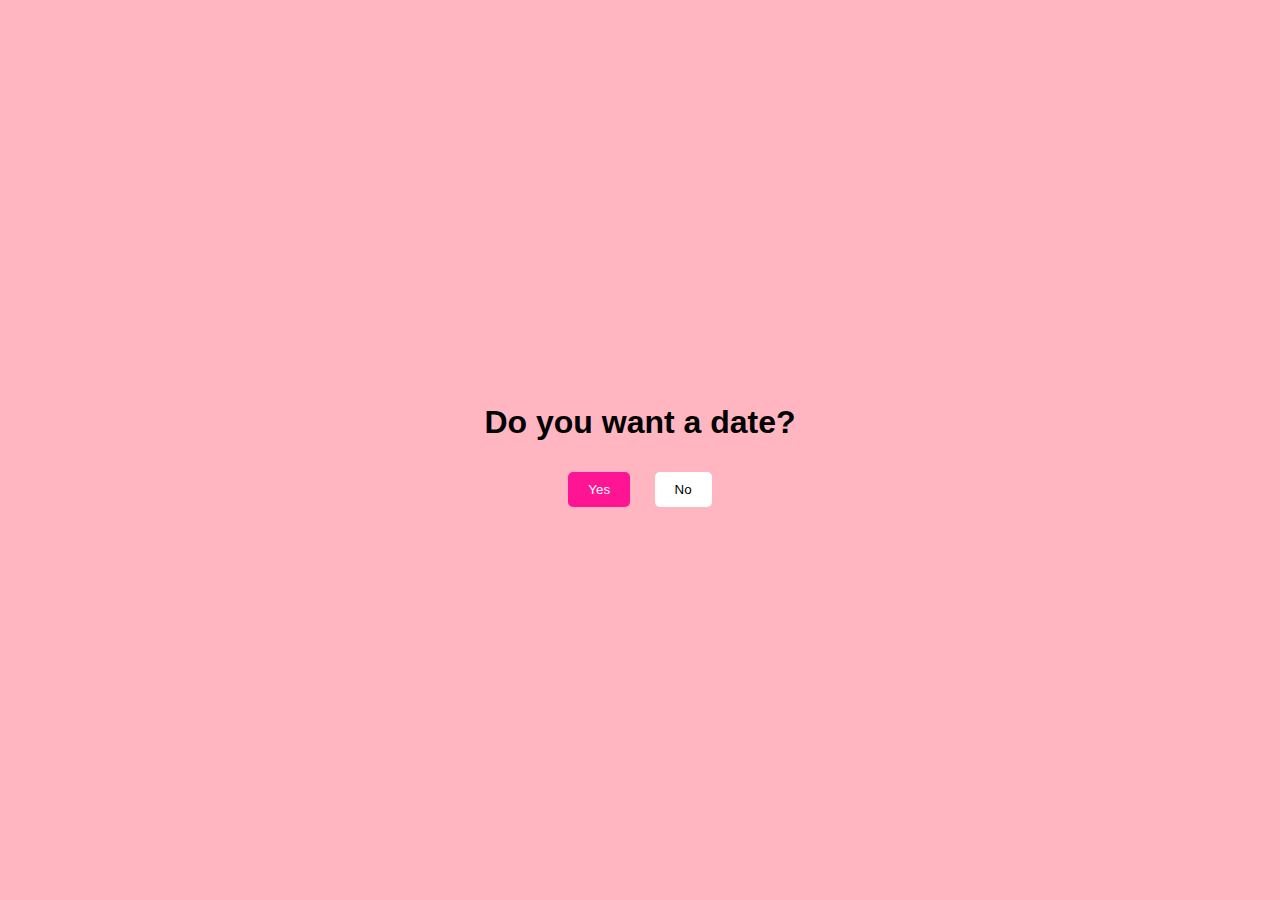
<file: index.html>
<!DOCTYPE html>
<html lang="en">
<head>
    <meta charset="UTF-8">
    <meta name="viewport" content="width=device-width, initial-scale=1.0">
    <title>Simple Website</title>
    <link rel="stylesheet" href="style.css">
</head>
<body>
    <div class="container">
        <div class="content">
            <h1 id="question">Do you want a date?</h1>
            <button id="yesButton">Yes</button>
            <button id="noButton">No</button>
        </div>
    </div>

    <script src="script.js"></script>
</body>
</html>
</file>
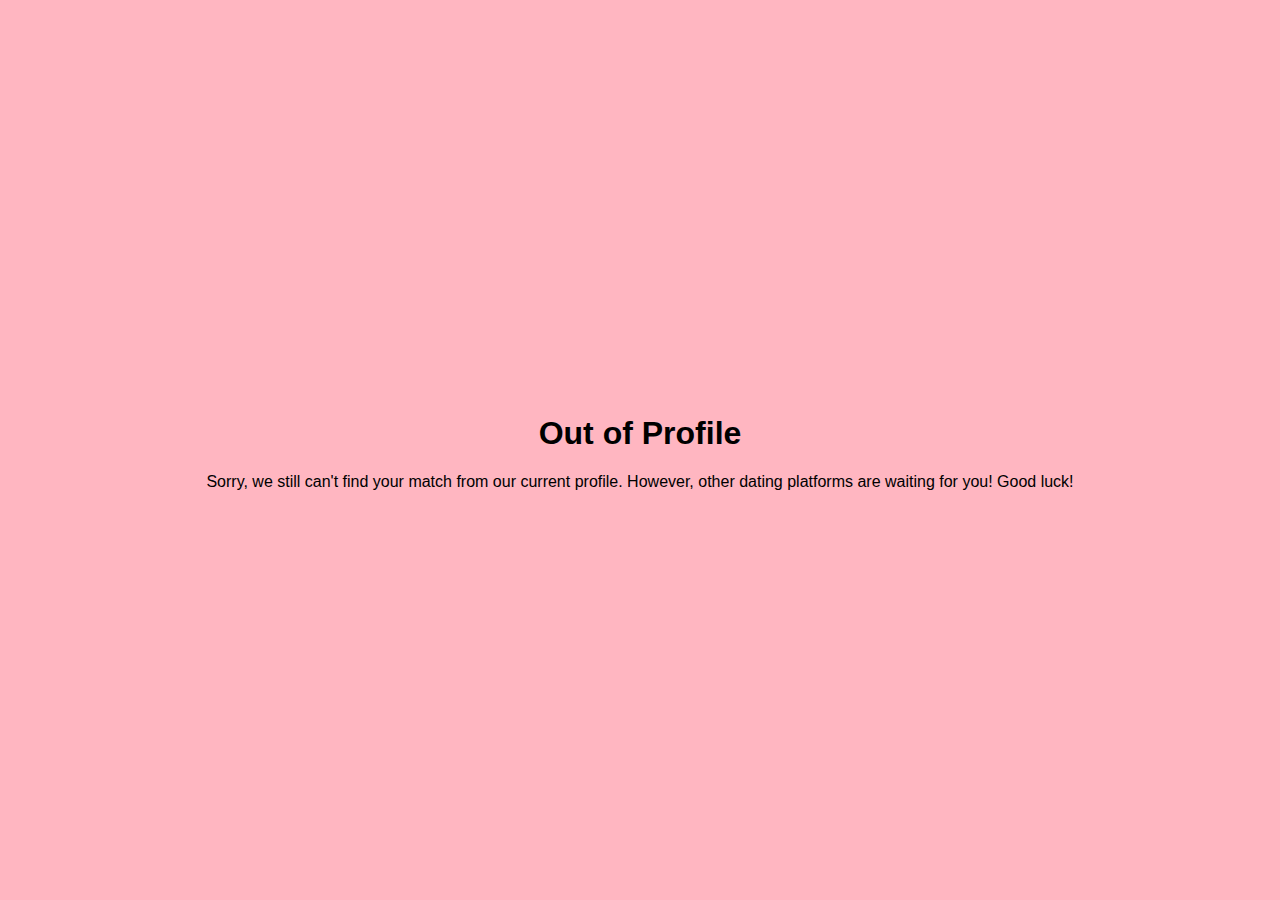
<file: decline.html>
<!DOCTYPE html>
<html lang="en">
<head>
    <meta charset="UTF-8">
    <meta name="viewport" content="width=device-width, initial-scale=1.0">
    <title>Out of Profile</title>
    <link rel="stylesheet" href="style.css">
</head>
<body>
    <div class="container">
        <div class="content">
            <h1 style="font-weight: bold;">Out of Profile</h1>
            <p>Sorry, we still can't find your match from our current profile. However, other dating platforms are waiting for you! Good luck!</p>
        </div>
    </div>
</body>
</html>
</file>
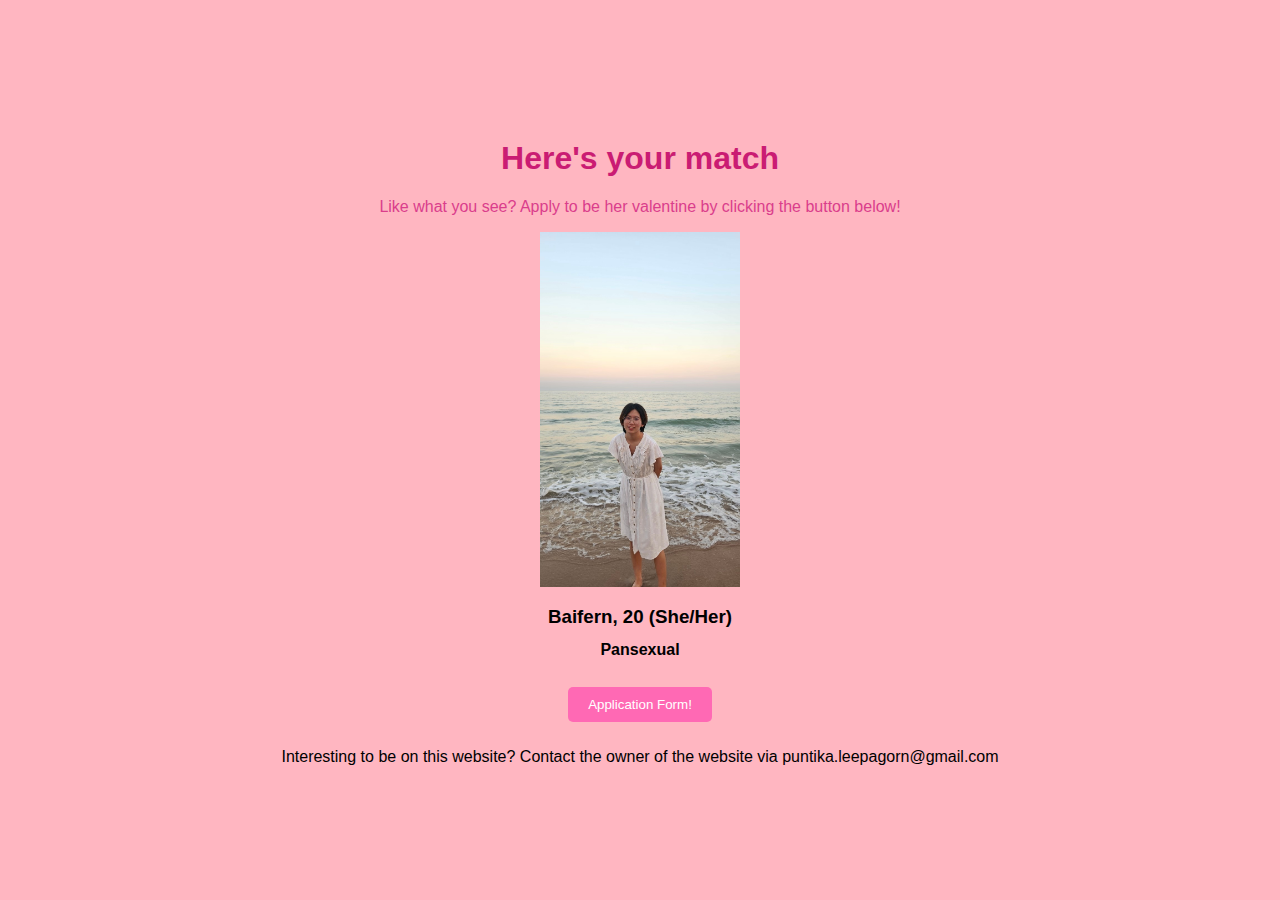
<file: gotoform.html>
<!DOCTYPE html>
<html lang="en">
<head>
    <meta charset="UTF-8">
    <meta name="viewport" content="width=device-width, initial-scale=1.0">
    <title>Click Me</title>
    <style>
        body, html {
            height: 100%;
            margin: 0;
            padding: 0;
            font-family: Arial, sans-serif;
        }

        .container {
            display: flex;
            align-items: center;
            justify-content: center;
            height: 100vh; /* Use the full height of the viewport */
            background-color: lightpink;
        }

        .content {
            text-align: center;
        }

        button {
            margin: 10px;
            padding: 10px 20px;
            border: none;
            cursor: pointer;
            border-radius: 5px;
        }

        button#clickButton {
            background-color: #ff69b4; /* Same shade of pink */
            color: #fff;
        }
    </style>
</head>
<body>
    <div class="container">
        <div class="content">
            <h1 style="color: #ca1c73;">Here's your match</h1>
            <p style="color: #da3e8c;">Like what you see? Apply to be her valentine by clicking the button below!</p>
            <img src="mypic.jpg" alt="Her Picture" style="width: 200px; height: auto;">
            <h3 style="line-height: 0.7;">Baifern, 20 (She/Her) </h3>
            <h4 style="line-height: 0.7;"> Pansexual </h4>
            <button id="clickButton" onclick="redirectToForm()">Application Form!</button>
            <p>Interesting to be on this website? Contact the owner of the website via puntika.leepagorn@gmail.com</p>
        </div>
    </div>

    <script>
        function redirectToForm() {
            // Redirect to the specified link
            window.location.href = "https://docs.google.com/forms/d/156mpFRp_djBgplu6P8wk26wu0RUtJuoojfSZvbELbU0/edit?edit_requested=true";
        }
    </script>
</body>
</html>
</file>
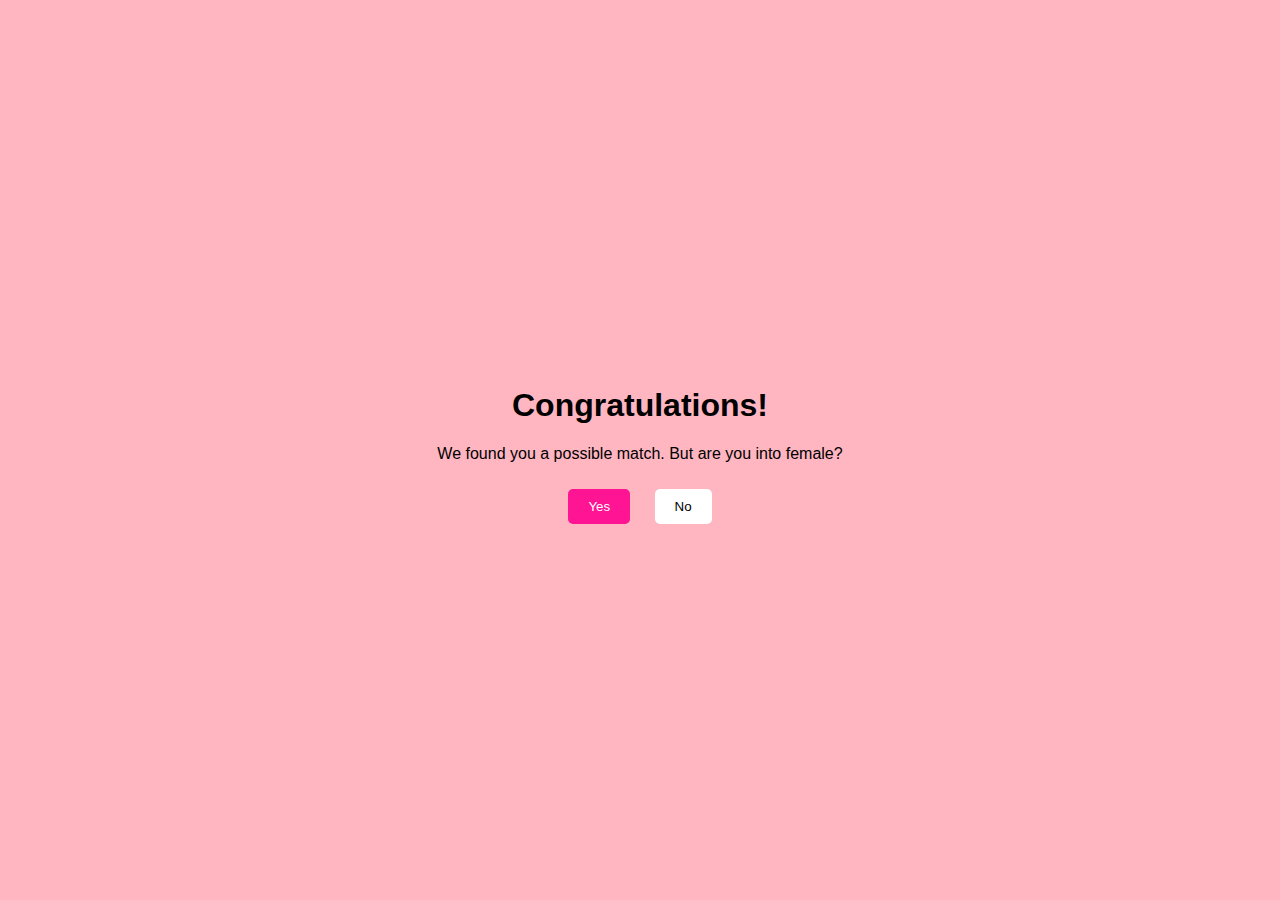
<file: possiblematch.html>
<!DOCTYPE html>
<html lang="en">
<head>
    <meta charset="UTF-8">
    <meta name="viewport" content="width=device-width, initial-scale=1.0">
    <title>Possible Match</title>
    <link rel="stylesheet" href="style.css">
</head>
<body>
    <div class="container">
        <div class="content">
            <h1>Congratulations!</h1>
            <p>We found you a possible match. But are you into female?</p>
            <button id="yesButton">Yes</button>
            <button id="noButton">No</button>
        </div>
    </div>

    <script src="possiblematch.js"></script>
</body>
</html>
</file>
<file: style.css>
body, html {
    height: 100%;
    margin: 0;
    padding: 0;
    font-family: Arial, sans-serif;
}

.container {
    display: flex;
    align-items: center;
    justify-content: center;
    height: 100vh; /* Use the full height of the viewport */
    background-color: lightpink;
}

.content {
    text-align: center;
}

button {
    margin: 10px;
    padding: 10px 20px;
    border: none;
    cursor: pointer;
    border-radius: 5px;
}

#yesButton {
    background-color: #ff1493; /* Darker pink */
    color: white;
}

#noButton {
    background-color: white;
    color: black;
}

.question {
    margin-bottom: 20px;
}

.question p {
    font-size: 24px; /* Make the question text bigger */
    color: #ff1493; /* Dark pink color for the question text */
}

input[type="range"] {
    width: 100%;
    margin-top: 10px;
    -webkit-appearance: none;
    background: linear-gradient(to right, #ffb6c1 0%, #ff1493 100%); /* Gradient background */
    border-radius: 5px;
    height: 20px; /* Increase height of the scale */
}

input[type="range"]::-webkit-slider-thumb {
    -webkit-appearance: none;
    width: 20px;
    height: 20px;
    background: #fff; /* Thumb color */
    border-radius: 50%;
    border: 2px solid #ff1493; /* Border color */
    cursor: pointer;
    margin-top: -10px; /* Align the thumb with the track */
}

.choice button {
    background-color: #ff69b4; /* Any shade of pink */
    color: #fff;
    padding: 10px 20px;
    border: none;
    border-radius: 5px;
    cursor: pointer;
    font-size: 16px;
    margin-right: 10px;
}

.choice button:last-child {
    margin-right: 0;
}

input[type="range"]::-webkit-slider-thumb {
    -webkit-appearance: none;
    width: 20px;
    height: 20px;
    background: #fff;
    border-radius: 50%;
    border: 2px solid #ff1493;
    cursor: pointer;
    margin-top: -10px;
}

input[type="range"]::-moz-range-thumb {
    width: 20px;
    height: 20px;
    background: #fff;
    border-radius: 50%;
    border: 2px solid #ff1493;
    cursor: pointer;
    margin-top: -10px;
}
</file>
